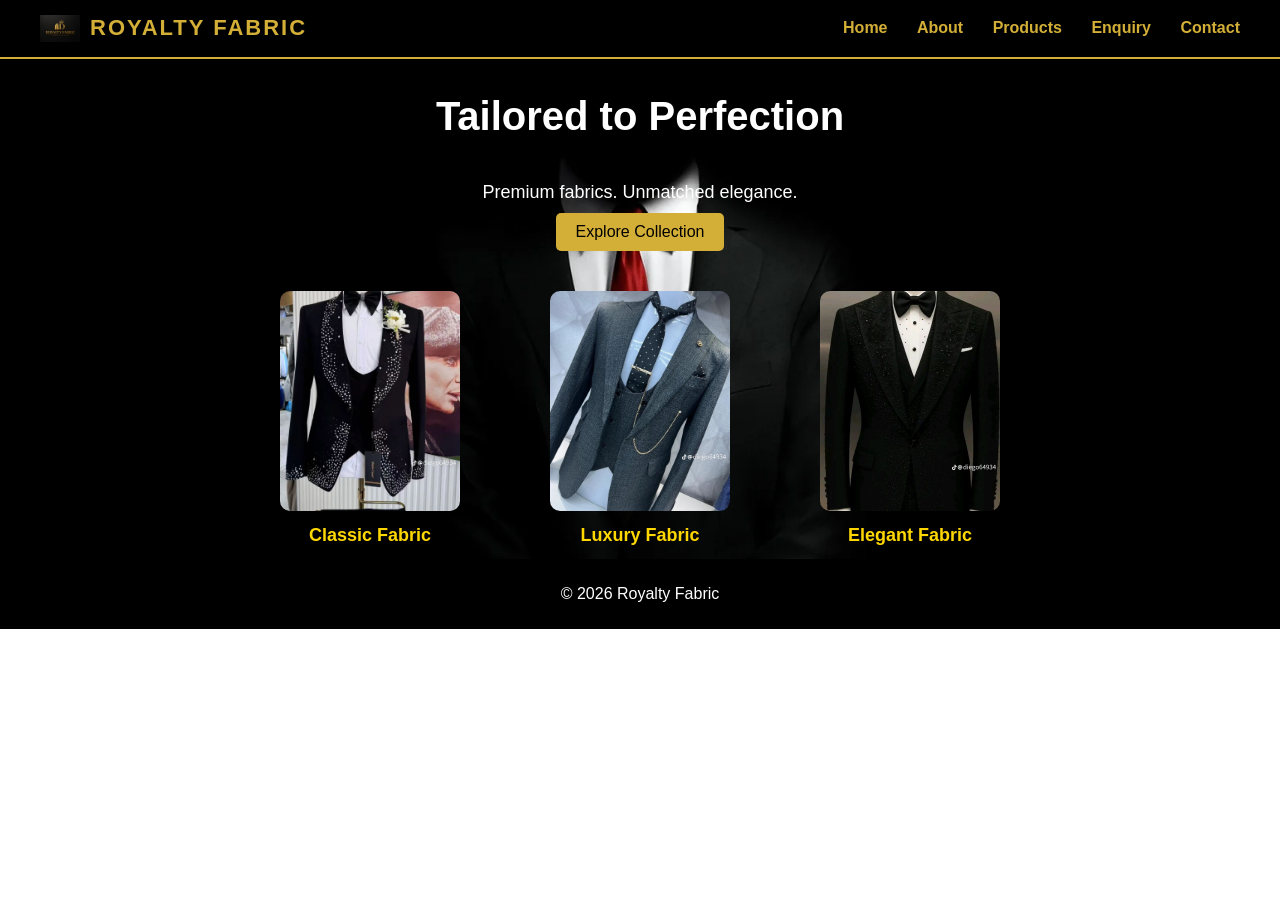
<file: index.html>
<!DOCTYPE html>
<html lang="en">
<head>
    <title>Royalty Fabric - Home</title>
    <link rel="stylesheet" href="css/styles.css">
</head>

<body>

<header class="top-header">
    <div class="logo-section">
        <img src="images/logo.png" alt="Logo">
        <h1>ROYALTY FABRIC</h1>
    </div>

    <nav>
        <a href="index.html">Home</a>
        <a href="about.html">About</a>
        <a href="products.html">Products</a>
        <a href="enquiry.html">Enquiry</a>
        <a href="contact.html">Contact</a>
    </nav>
</header>

<main>

    <!-- HERO SECTION -->
    <section class="hero">
        <h1>Tailored to Perfection</h1>
        <p>Premium fabrics. Unmatched elegance.</p>
        <a href="products.html" class="btn">Explore Collection</a>
        <div class="hero-products">
   <div class="product-container">

    <div class="product-card">
        <img src="images/fabric1.jpg">
        <p>Classic Fabric</p>
    </div>

    <div class="product-card">
        <img src="images/fabric2.jpg">
        <p>Luxury Fabric</p>
    </div>

    <div class="product-card">
        <img src="images/fabric3.jpg">
        <p>Elegant Fabric</p>
    </div>
</div>
   

</main>

<footer>
    <p>© 2026 Royalty Fabric</p>
</footer>

</body>
</html>
</file>
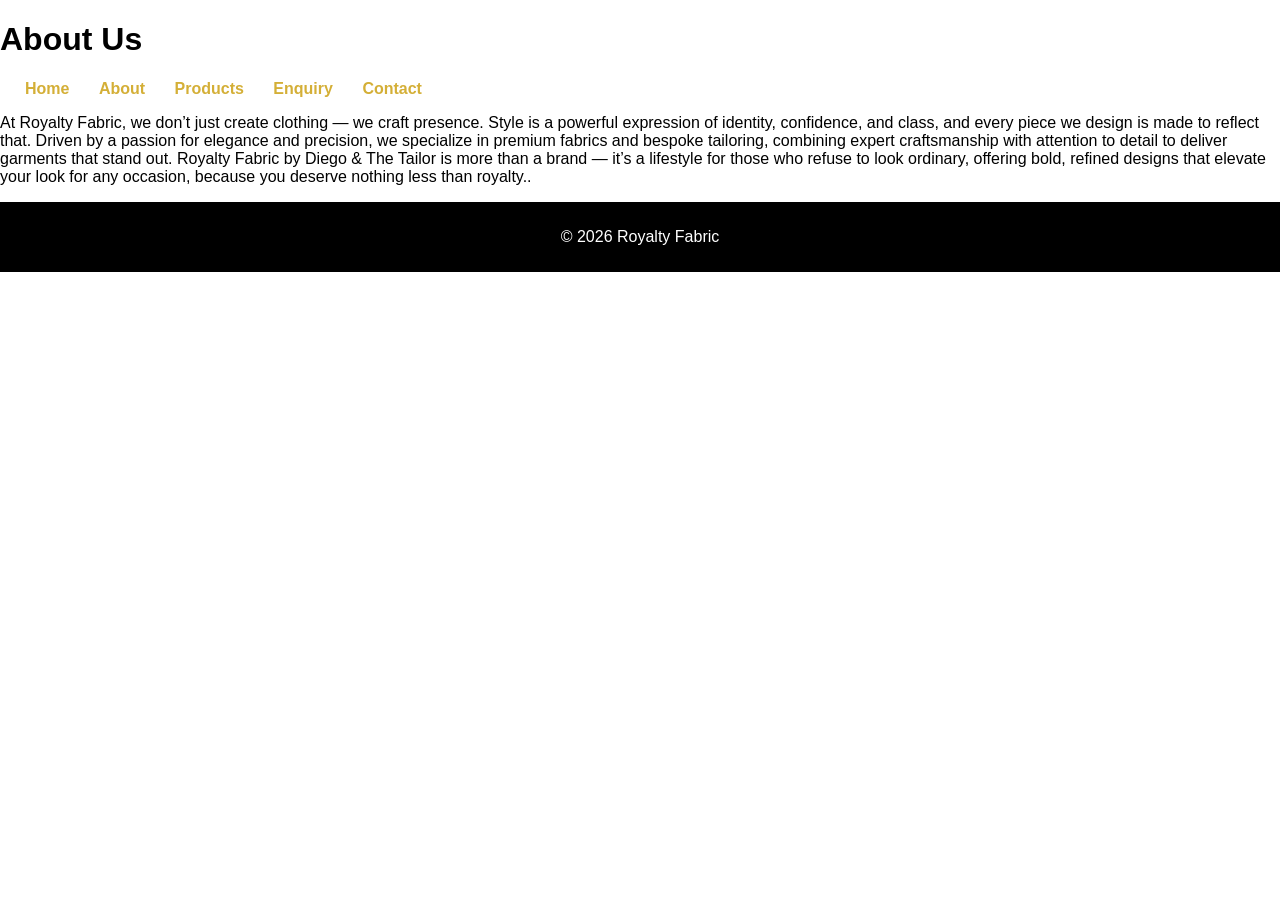
<file: about.html>
<!DOCTYPE html>
<html>
<head>
    <title>About - Royalty Fabric</title>
    <link rel="stylesheet" href="css/styles.css">
</head>

<body>

<header>
    <h1>About Us</h1>
</header>

<nav>
    <a href="index.html">Home</a>
    <a href="about.html">About</a>
    <a href="products.html">Products</a>
    <a href="enquiry.html">Enquiry</a>
    <a href="contact.html">Contact</a>
</nav>

<main>
    <p>At Royalty Fabric, we don’t just create clothing — we craft presence. Style is a powerful expression of identity, confidence, and class, and every piece we design is made to reflect that. Driven by a passion for elegance and precision, we specialize in premium fabrics and bespoke tailoring, combining expert craftsmanship with attention to detail to deliver garments that stand out. Royalty Fabric by Diego & The Tailor is more than a brand — it’s a lifestyle for those who refuse to look ordinary, offering bold, refined designs that elevate your look for any occasion, because you deserve nothing less than royalty..</p>
</main>

<footer>
    <p>&copy; 2026 Royalty Fabric</p>
</footer>

</body>
</html>
</file>
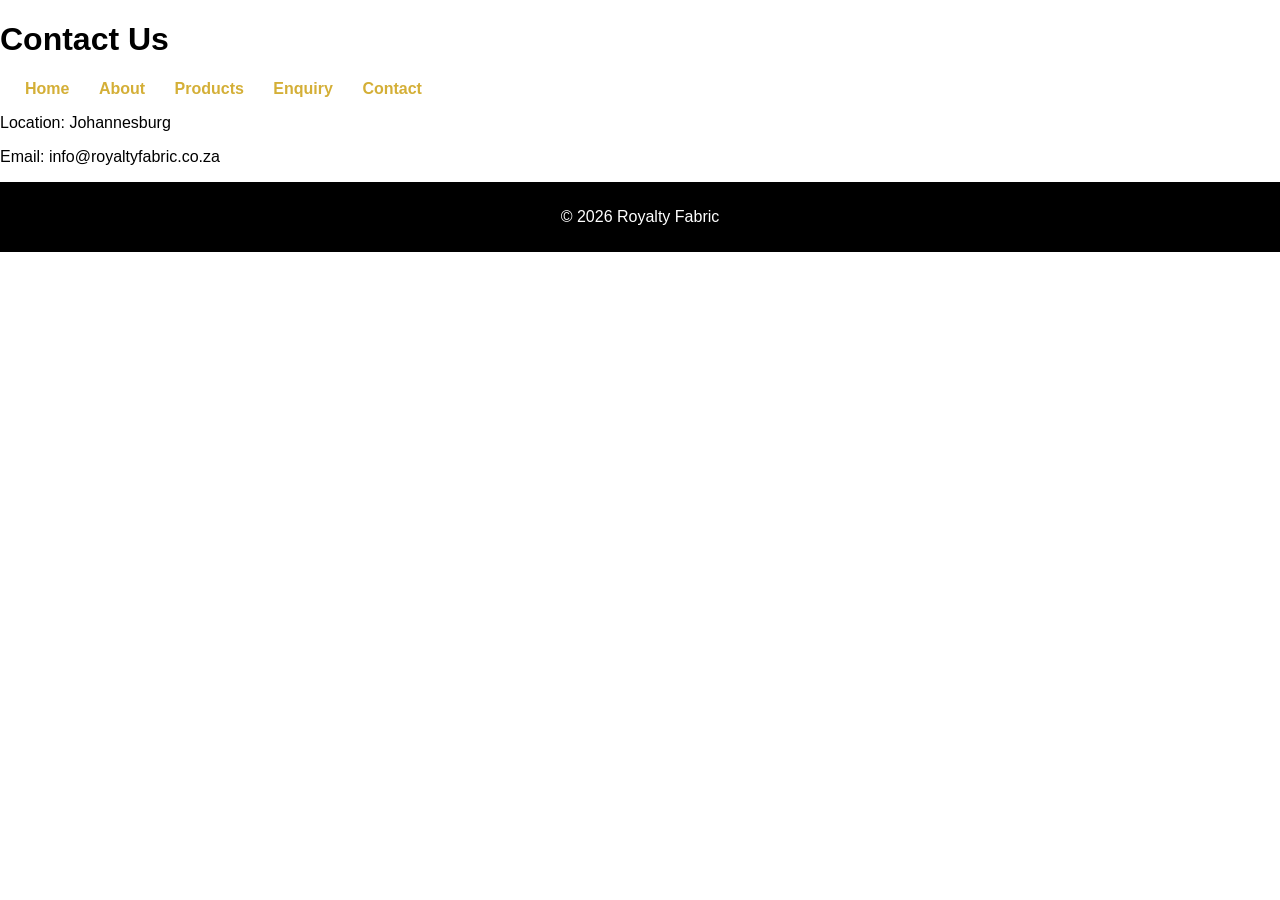
<file: contact.html>
<!DOCTYPE html>
<html>
<head>
    <title>Contact - Royalty Fabric</title>
    <link rel="stylesheet" href="css/styles.css">
</head>

<body>

<header>
    <h1>Contact Us</h1>
</header>

<nav>
    <a href="index.html">Home</a>
    <a href="about.html">About</a>
    <a href="products.html">Products</a>
    <a href="enquiry.html">Enquiry</a>
    <a href="contact.html">Contact</a>
</nav>

<main>
    <p>Location: Johannesburg</p>
    <p>Email: info@royaltyfabric.co.za</p>
</main>

<footer>
    <p>&copy; 2026 Royalty Fabric</p>
</footer>

</body>
</html>
</file>
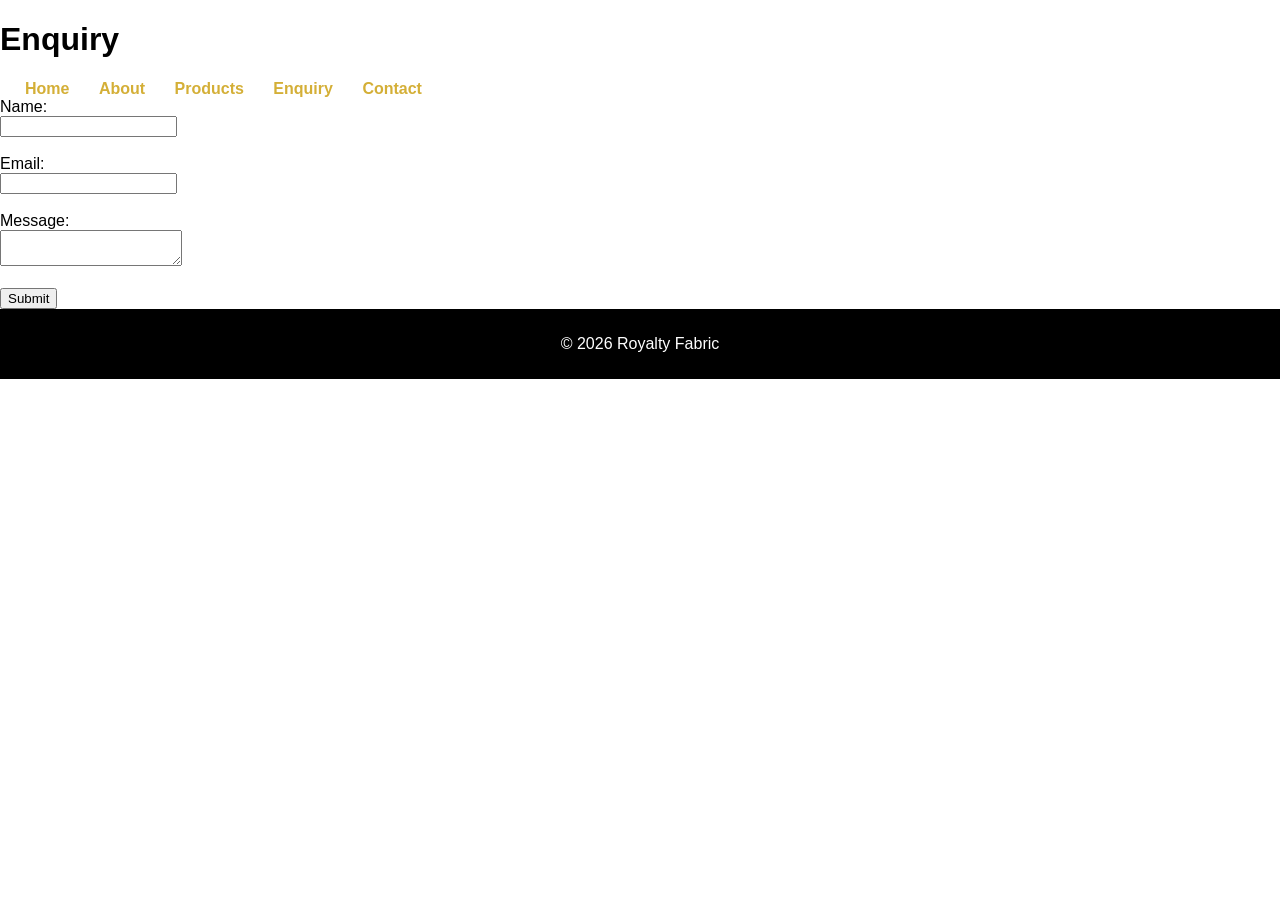
<file: enquiry.html>
<!DOCTYPE html>
<html>
<head>
    <title>Enquiry - Royalty Fabric</title>
    <link rel="stylesheet" href="css/styles.css">
</head>

<body>

<header>
    <h1>Enquiry</h1>
</header>

<nav>
    <a href="index.html">Home</a>
    <a href="about.html">About</a>
    <a href="products.html">Products</a>
    <a href="enquiry.html">Enquiry</a>
    <a href="contact.html">Contact</a>
</nav>

<main>
    <form>
        <label>Name:</label><br>
        <input type="text"><br><br>

        <label>Email:</label><br>
        <input type="email"><br><br>

        <label>Message:</label><br>
        <textarea></textarea><br><br>

        <button type="submit">Submit</button>
    </form>
</main>

<footer>
    <p>&copy; 2026 Royalty Fabric</p>
</footer>

</body>
</html>
</file>
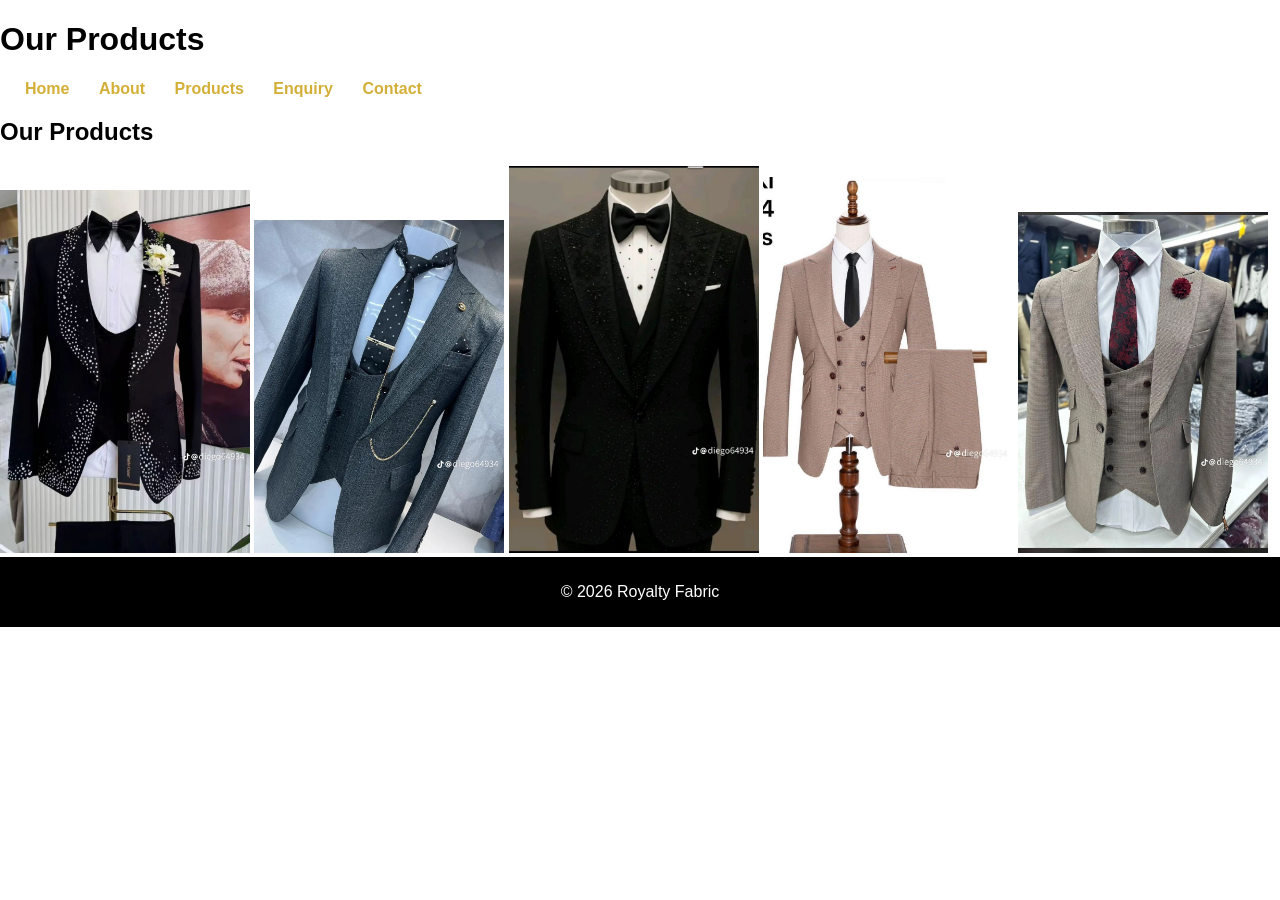
<file: products.html>
<!DOCTYPE html>
<html>
<head>
    <title>Products - Royalty Fabric</title>
    <link rel="stylesheet" href="css/styles.css">
</head>

<body>

<header>
    <h1>Our Products</h1>
</header>

<nav>
    <a href="index.html">Home</a>
    <a href="about.html">About</a>
    <a href="products.html">Products</a>
    <a href="enquiry.html">Enquiry</a>
    <a href="contact.html">Contact</a>
</nav>

<main>

    <h2>Our Products</h2>

    <div class="gallery">
        <img src="images/fabric1.jpg" alt="Fabric 1" width="250">
        <img src="images/fabric2.jpg" alt="Fabric 2" width="250">
        <img src="images/fabric3.jpg" alt="Fabric 3" width="250">
        <img src="images/fabric4.jpg" alt="Fabric 3" width="250">
        <img src="images/fabric5.jpg" alt="Fabric 3" width="250">
    </div>

</main>

<footer>
    <p>&copy; 2026 Royalty Fabric</p>
</footer>

</body>
</html>
</file>
<file: css/styles.css>
/* BODY */
body {
    font-family: Arial, sans-serif;
    margin: 0;
    padding: 0;
}

/* HEADER (TOP BAR) */
.top-header {
    display: flex;
    justify-content: space-between;
    align-items: center;
    padding: 15px 40px;
    background-color: black;
    border-bottom: 2px solid #D4AF37;
}

/* LOGO SECTION */
.logo-section {
    display: flex;
    align-items: center;
    gap: 10px;
}

.logo-section img {
    width: 40px;
}

.logo-section h1 {
    color: #D4AF37;
    font-size: 22px;
    margin: 0;
    letter-spacing: 2px;
}

/* NAVIGATION */
nav a {
    color: #D4AF37;
    text-decoration: none;
    margin-left: 25px;
    font-size: 16px;
    font-weight: bold;
}

nav a:hover {
    color: white;
}

/* HERO SECTION */
.hero {
    background-image: url("../images/fabric6.jpg");
    background-size: cover;
    background-position: top;
    background-repeat: no-repeat;

    height: 500px;

    display: flex;
    flex-direction: column;
    justify-content: center;
    align-items: center;

    text-align: center;
    color: white;
}

.hero h1 {
    font-size: 40px;
}

.hero p {
    font-size: 18px;
    margin: 10px 0;
}

/* BUTTON */
.btn {
    background-color: #D4AF37;
    color: black;
    padding: 10px 20px;
    text-decoration: none;
    border-radius: 5px;
}

/* HERO PRODUCTS (UNDER BUTTON) */
.hero-products {
    display: flex;
    justify-content: center;
    gap: 20px;
    margin-top: 40px;
}

.hero-products .product-card img {
    width: 180px;
    height: 220px;
    object-fit: cover;
    border-radius: 10px;
}

.hero-products p {
    color: gold;
    font-weight: bold;
}

/* PRODUCTS SECTION */
.products {
    text-align: center;
    padding: 40px;
}

/* PRODUCT CONTAINER (RESPONSIVE) */
.product-container {
    display: flex;
    justify-content: center;
    gap: 20px;
    flex-wrap: wrap;
}

/* PRODUCT CARD */
.product-card {
    text-align: center;
    width: 250px;
}

.product-card img {
    width: 250px;
    height: 300px;
    object-fit: cover;
    border-radius: 10px;
}

/* FOOTER */
footer {
    background-color: black;
    color: white;
    text-align: center;
    padding: 10px;
}
</file>
